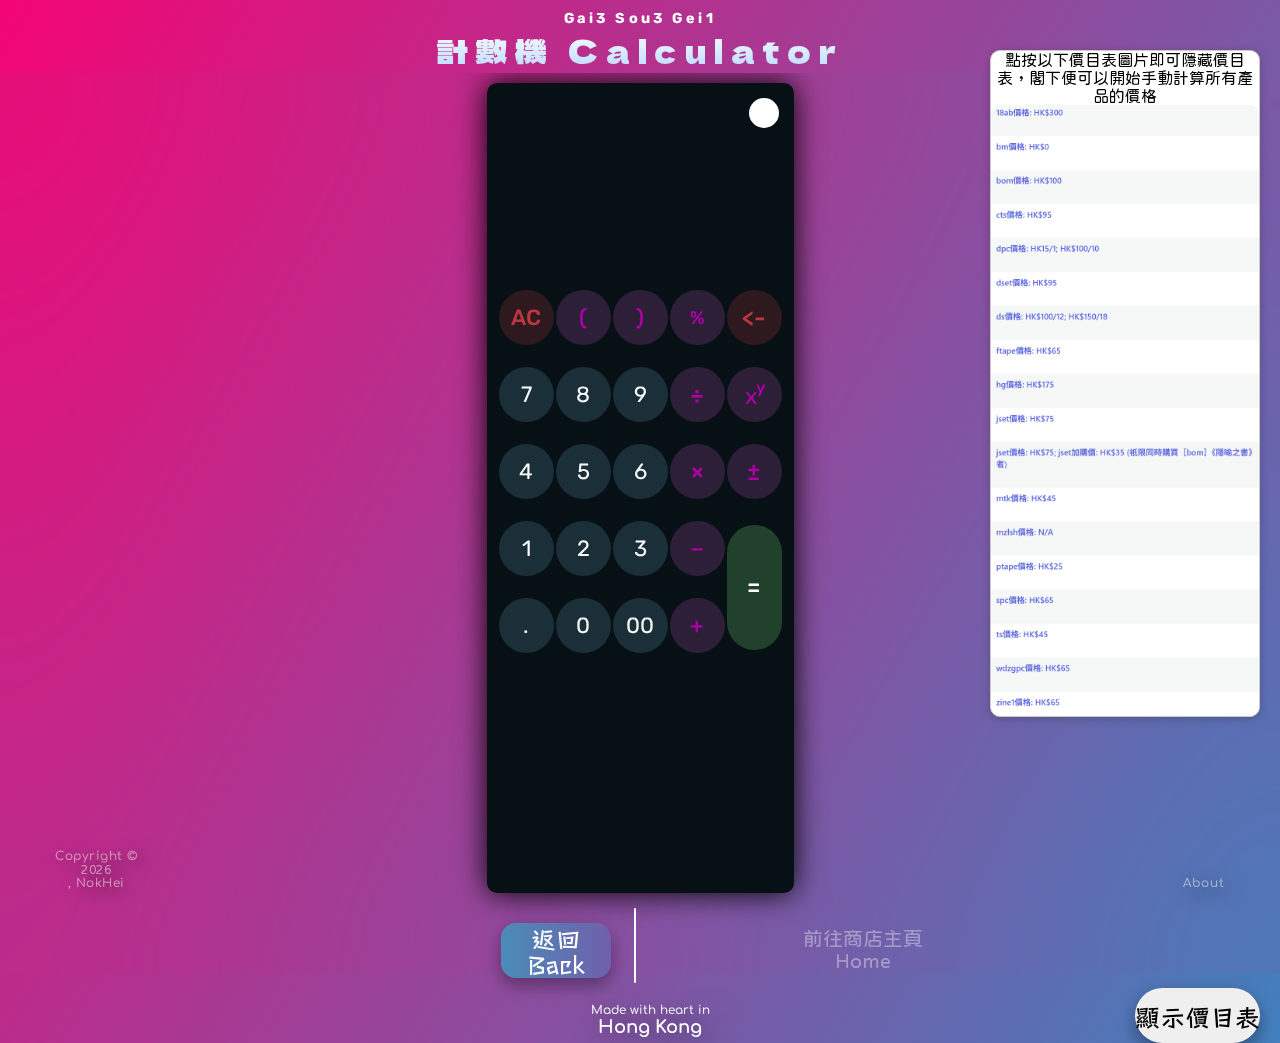
<file: index.html>
<!DOCTYPE html>
<html lang="en">
<head>
    <meta charset="UTF-8">
    <meta http-equiv="X-UA-Compatible" content="IE=edge">
    <meta name="viewport" content="width=device-width, initial-scale=1.0">
    <link rel="stylesheet" href="style.css">
    <link href='//netdna.bootstrapcdn.com/font-awesome/4.6.3/css/font-awesome.min.css' rel='stylesheet' type='text/css'/>
    <link rel="icon" type="image/x-icon" class="site-favicon" href="assets/calicon.svg" />
    <title>Calculator</title>
</head>
<body oncontextmenu="return false;">
    <h5> Gai3 Sou3 Gei1 </h5>
    <h1> 計數機 Calculator </h1>
    <div class="bg"></div>
    <div class="container">
        <div class="calculator dark">
            <div class="theme-toggler active">
                <i class="sun"></i>
            </div>
            <div class="display-screen">
                <div id="display"></div>
            </div>
            <div class="buttons">
                <table>
                    <tr>
                        <td><button class="btn-operator" id="clear">AC</button></td>
                        <td><button class="btn-operator" id="(">(</button></td>
                        <td><button class="btn-operator" id=")">)</button></td>
                        <td><button class="btn-operator" id="%">%</button></td>
                        <td><button class="btn-operator" id="backspace"><-</button></td>
                    </tr>
                    <tr>
                        <td><button class="btn-number" id="7">7</button></td>
                        <td><button class="btn-number" id="8">8</button></td>
                        <td><button class="btn-number" id="9">9</button></td>
                        <td><button class="btn-operator" id="/">&divide;</button></td>
                        <td><button class="btn-operator" id="^">
                            <span class="base">x</span>
                            <span class="exponent">y</span>
                        </button></td>
                    </tr>
                    <tr>
                        <td><button class="btn-number" id="4">4</button></td>
                        <td><button class="btn-number" id="5">5</button></td>
                        <td><button class="btn-number" id="6">6</button></td>
                        <td><button class="btn-operator" id="*">&times;</button></td>
                        <td><button class="btn-operator" id="plmn">&plusmn;</button></td>
                    </tr>
                    <tr>
                        <td><button class="btn-number" id="1">1</button></td>
                        <td><button class="btn-number" id="2">2</button></td>
                        <td><button class="btn-number" id="3">3</button></td>
                        <td><button class="btn-operator" id="-">&minus;</button></td>
                        <td rowspan="2"><button class="btn-equal" id="equal">=</button></td>
                    </tr>
                    <tr>
                        <td><button class="btn-number" id=".">.</button></td>
                        <td><button class="btn-number" id="0">0</button></td>
                        <td><button class="btn-number" id="00">00</button></td>
                        <td><button class="btn-operator" id="+">+</button></td>
                    </tr>
                </table>
            </div>
        </div>
    </div>
        <div class="price-list" id="priceList" onclick="hidePriceList()">
            <p>點按以下價目表圖片即可隱藏價目表，閣下便可以開始手動計算所有產品的價格</p>
            <img src="assets/price-list.png" alt="Price List">
    </div>

    <div class="button-container">
        <button class="back-button btn btn-danger" onclick="goBack()">
            <i class="bi bi-arrow-left"></i>返回<br>Back
        </button>
        <div class="vertical-line"></div>
        <button class="shop-button btn btn-danger" onclick="goShop()">
            <p>前往商店主頁<br>Home</p>
        </button>
        <button class="toggle-button btn btn-info" onclick="showPriceList()">
            顯示價目表
        </button>
    </div>

    <script src="script/app.js"></script>
    <script src="script/additional_buttons.js"></script>
    <script src="https://cdn.jsdelivr.net/npm/bootstrap-icons@1.5.0/font/bootstrap-icons.css"></script>

    <!-- FOOTER SECTION -->
    <footer>
        <div class="disclaimer">
            <a href="./LICENSE" target="_blank">
                Copyright &copy; <p><script>document.write( new Date().getFullYear() );</script></p>, NokHei
            </a>
        </div>
        <div class="wrapper">
            Made with heart in <a href="https://g.co/kgs/DgY6BYK" target="_blank"> <h2>Hong Kong</h2></a>
        </div>
        <div class="about-wrap">
            <div class="about">About</div>
            <div class="card">
                <div class="dev-head">
                    <h2>Developer</h2>
                    <i class="octicon" aria-hidden="true">&#xe800;</i>
                    <div class="version-info">
                        <span class="title">Version</span>
                        <span class="version">1.0.0</span>
                    </div>
                </div>
                <div class="line-1"></div>
                <div class="line-2"></div>
                <div class="dev-info">
                    <div class="avatar-wrap">
                        <a href="https://github.com/NokHei" target="_blank">
                            <img src="assets/nok6hei1.png" alt="profile" class="avatar">
                        </a>
                        <div class="line-3"></div>
                    </div>
                    <div class="names">
                        <span class="fullname">Forked by: <h3>NokHei</h3></span>
                        <span class="username">nokhei</span>
                    </div>
                    <div class="dev-info">
                        <div class="avatar-wrap">
                            <a href="https://github.com/rudreshmodi" target="_blank">
                                <img src="assets/avatar.png" alt="profile" class="avatar">
                            </a>
                            <div class="line-4"></div>
                        </div>
                        <div class="names">
                            <span class="fullname">Forked from: <h3>Rudresh Modi</h3></span>
                            <span class="username">rudreshmodi</span>
                        </div>
                    </div>
                </div>
            </div>
        </div>
    </footer>
</body>
</html>
</file>
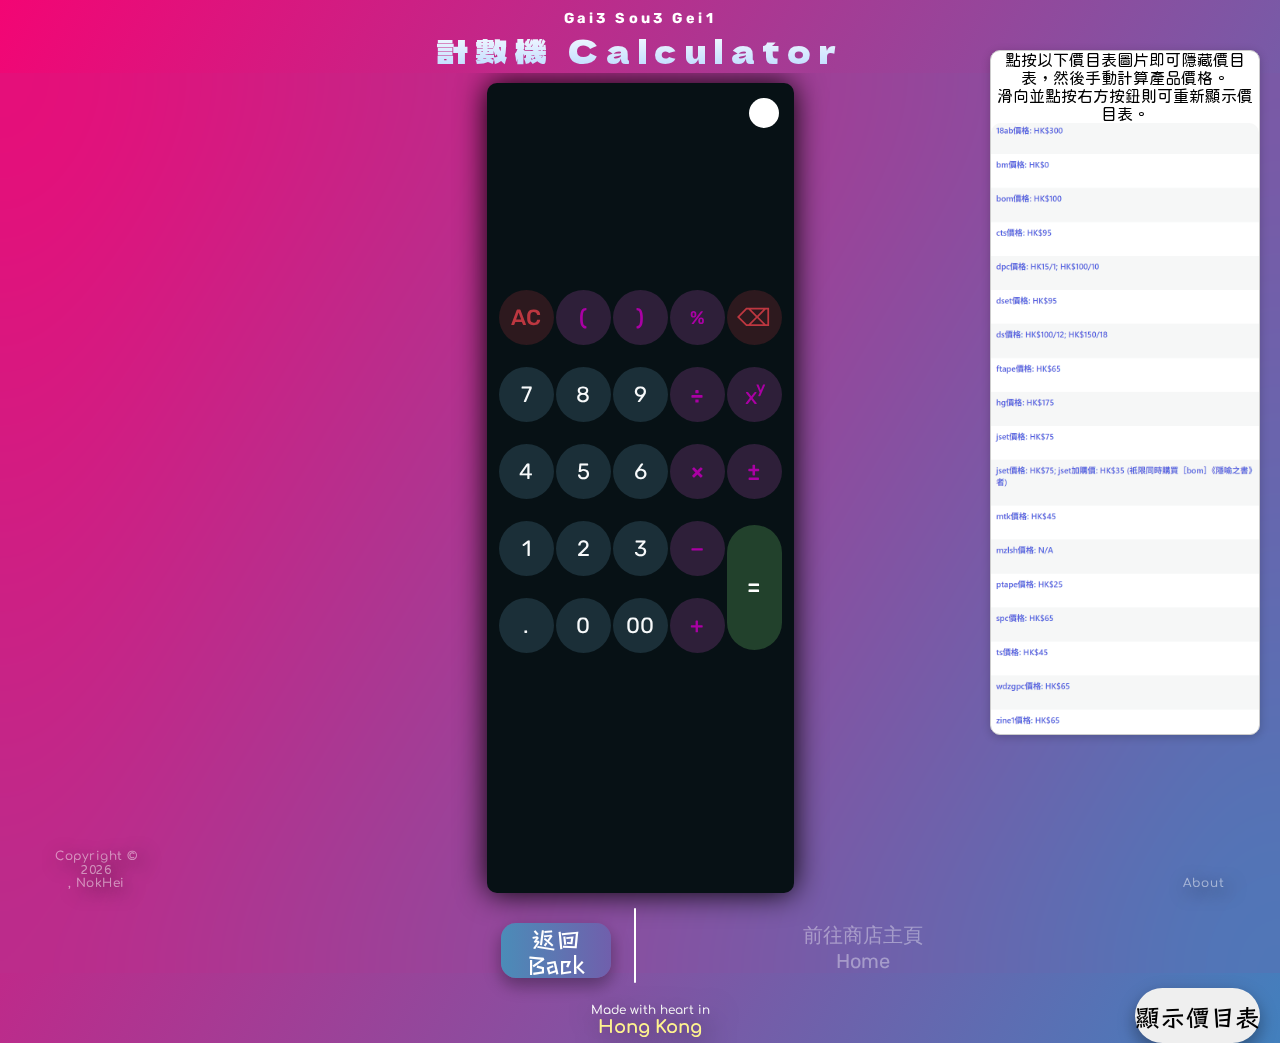
<file: caldp/index.html>
<!DOCTYPE html>
<html lang="en">
<head>
    <meta charset="UTF-8">
    <meta http-equiv="X-UA-Compatible" content="IE=edge">
    <meta name="viewport" content="width=device-width, initial-scale=1.0">
    <link rel="stylesheet" href="style.css">
    <link href='//netdna.bootstrapcdn.com/font-awesome/4.6.3/css/font-awesome.min.css' rel='stylesheet' type='text/css'/>
    <link rel="icon" type="image/x-icon" class="site-favicon" href="assets/calicon.svg" />
    <title>Calculator</title>
</head>
<body oncontextmenu="return false;">
    <h5> Gai3 Sou3 Gei1 </h5>
    <h1> 計數機 Calculator </h1>
    <div class="bg"></div>
    <div class="container">
        <div class="calculator dark">
            <div class="theme-toggler active">
                <i class="sun"></i>
            </div>
            <div class="display-screen">
                <div id="display"></div>
            </div>
            <div class="buttons">
                <table>
                    <tr>
                        <td><button class="btn-operator" id="clear">AC</button></td>
                        <td><button class="btn-operator" id="(">(</button></td>
                        <td><button class="btn-operator" id=")">)</button></td>
                        <td><button class="btn-operator" id="%">%</button></td>
                        <td><button class="btn-operator" id="backspace">⌫</button></td>
                    </tr>
                    <tr>
                        <td><button class="btn-number" id="7">7</button></td>
                        <td><button class="btn-number" id="8">8</button></td>
                        <td><button class="btn-number" id="9">9</button></td>
                        <td><button class="btn-operator" id="/">&divide;</button></td>
                        <td><button class="btn-operator" id="^">
                            <span class="base">x</span>
                            <span class="exponent">y</span>
                        </button></td>
                    </tr>
                    <tr>
                        <td><button class="btn-number" id="4">4</button></td>
                        <td><button class="btn-number" id="5">5</button></td>
                        <td><button class="btn-number" id="6">6</button></td>
                        <td><button class="btn-operator" id="*">&times;</button></td>
                        <td><button class="btn-operator" id="plmn">&plusmn;</button></td>
                    </tr>
                    <tr>
                        <td><button class="btn-number" id="1">1</button></td>
                        <td><button class="btn-number" id="2">2</button></td>
                        <td><button class="btn-number" id="3">3</button></td>
                        <td><button class="btn-operator" id="-">&minus;</button></td>
                        <td rowspan="2"><button class="btn-equal" id="equal">=</button></td>
                    </tr>
                    <tr>
                        <td><button class="btn-number" id=".">.</button></td>
                        <td><button class="btn-number" id="0">0</button></td>
                        <td><button class="btn-number" id="00">00</button></td>
                        <td><button class="btn-operator" id="+">+</button></td>
                    </tr>
                </table>
            </div>
        </div>
    </div>
        <div class="price-list" id="priceList" onclick="hidePriceList()">
            <p>點按以下價目表圖片即可隱藏價目表，然後手動計算產品價格。</p>
            <p>滑向並點按右方按鈕則可重新顯示價目表。</p>
            <img src="assets/price-list.png" alt="Price List">
    </div>

    <div class="button-container">
        <button class="back-button btn btn-danger" onclick="goBack()">
            <i class="bi bi-arrow-left"></i>返回<br>Back
        </button>
        <div class="vertical-line"></div>
        <button class="shop-button btn btn-danger" onclick="goShop()">
            前往商店主頁<br>Home
        </button>
        <button class="toggle-button btn btn-info" onclick="showPriceList()">
            顯示價目表
        </button>
    </div>

    <script src="script/app.js"></script>
    <script src="script/additional_buttons.js"></script>
    <script src="https://cdn.jsdelivr.net/npm/bootstrap-icons@1.5.0/font/bootstrap-icons.css"></script>

    <!-- FOOTER SECTION -->
    <footer>
        <div class="disclaimer">
            <a href="./LICENSE.txt" target="_blank">
                Copyright &copy; <p><script>document.write( new Date().getFullYear() );</script></p>, NokHei
            </a>
        </div>
        <div class="wrapper">
            Made with heart in <a href="https://g.co/kgs/DgY6BYK" target="_blank"> <h2 style="color:#fff48e;">Hong Kong</h2></a>
        </div>
        <div class="about-wrap">
            <div class="about">About</div>
            <div class="card">
                <div class="dev-head">
                    <h2>Developer</h2>
                    <i class="octicon" aria-hidden="true">&#xe800;</i>
                    <div class="version-info">
                        <span class="title">Version</span>
                        <span class="version">1.0.1</span>
                    </div>
                </div>
                <div class="line-1"></div>
                <div class="line-2"></div>
                <div class="dev-info">
                    <div class="avatar-wrap">
                        <a href="https://github.com/NokHei" target="_blank">
                            <img src="assets/nok6hei1.png" alt="profile" class="avatar">
                        </a>
                        <div class="line-3"></div>
                    </div>
                    <div class="names">
                        <span class="fullname">Forked & customised by: <h3> <a href="https://github.com/NokHei">NokHei</a> </h3></span>
                        <span class="username">@nokhei</span>
                    </div>

                    <div class="dev-info">
                        <div class="avatar-wrap">
                            <a href="https://github.com/rudreshmodi" target="_blank">
                                <img src="assets/avatar.png" alt="profile" class="avatar">
                            </a>
                            <div class="line-4"></div>
                        </div>
                        <div class="names">
                            <span class="fullname">Forked from: <h3> <a href="https://github.com/rudreshmodi">Rudresh Modi</a> </h3></span>
                            <span class="username">@rudreshmodi</span>
                        </div>

                    <div id="learn-more-wrap">
                    <div class="learn-more">
                      <span class="circle" aria-hidden="true">
                        <span class="icon arrow"></span>
                      </span>
                      <a href="https://github.com/nokhei/nokhei.github.io/tree/main/caldp" target="_blank" class="button-text">Learn More</a>
                    </div>
                    </div>
                </div>
            </div>
        </div>
    </footer>
</body>
</html>
</file>
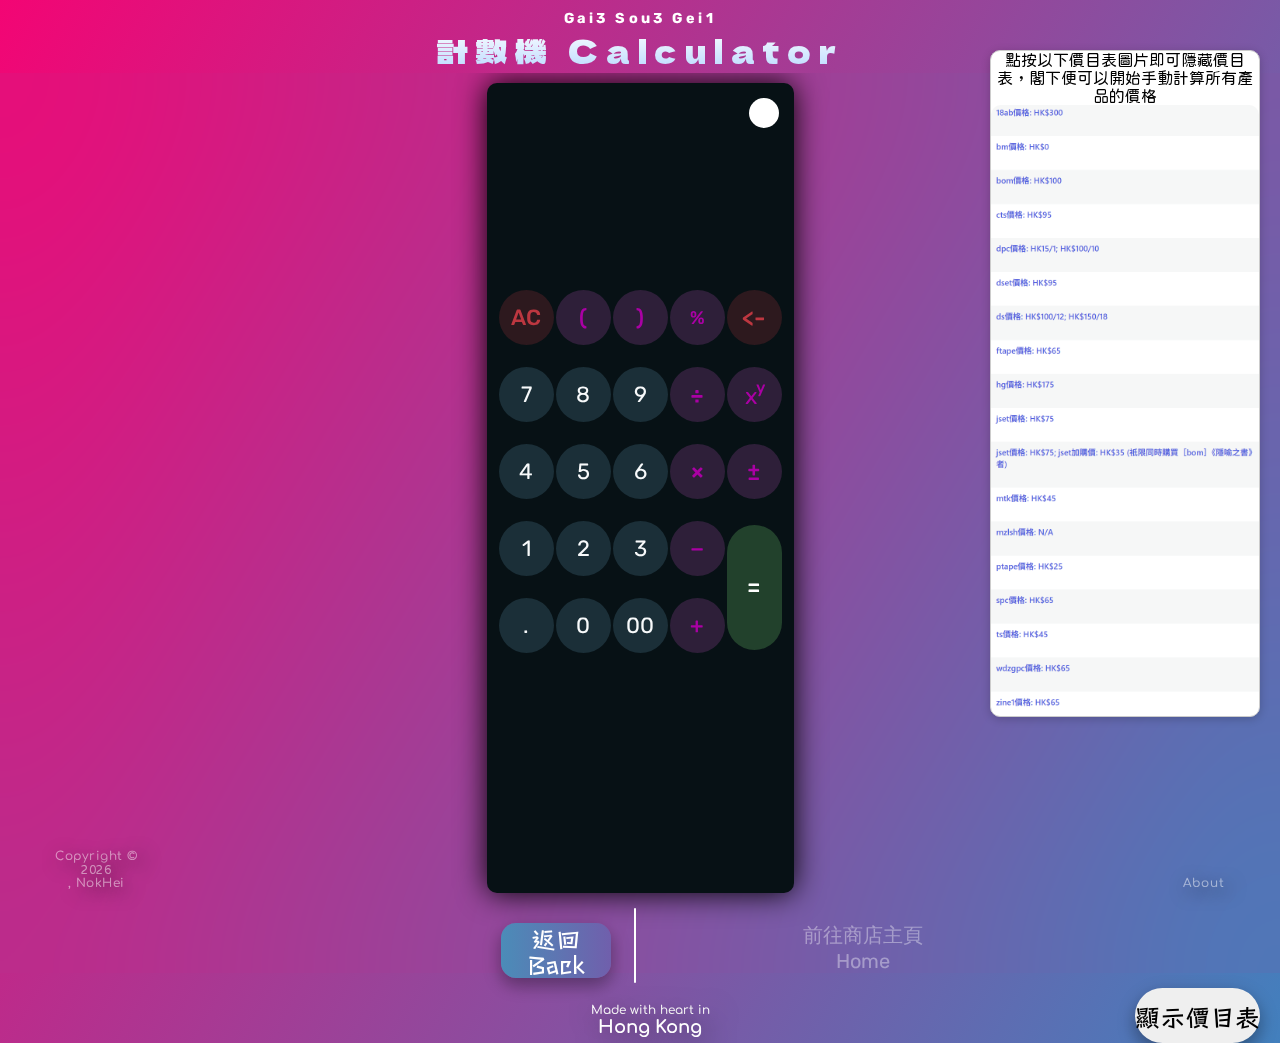
<file: caldp.html>
<!DOCTYPE html>
<html lang="en">
<head>
    <meta charset="UTF-8">
    <meta http-equiv="X-UA-Compatible" content="IE=edge">
    <meta name="viewport" content="width=device-width, initial-scale=1.0">
    <link rel="stylesheet" href="style.css">
    <link href='//netdna.bootstrapcdn.com/font-awesome/4.6.3/css/font-awesome.min.css' rel='stylesheet' type='text/css'/>
    <link rel="icon" type="image/x-icon" class="site-favicon" href="assets/calicon.svg" />
    <title>Calculator</title>
</head>
<body oncontextmenu="return false;">
    <h5> Gai3 Sou3 Gei1 </h5>
    <h1> 計數機 Calculator </h1>
    <div class="bg"></div>
    <div class="container">
        <div class="calculator dark">
            <div class="theme-toggler active">
                <i class="sun"></i>
            </div>
            <div class="display-screen">
                <div id="display"></div>
            </div>
            <div class="buttons">
                <table>
                    <tr>
                        <td><button class="btn-operator" id="clear">AC</button></td>
                        <td><button class="btn-operator" id="(">(</button></td>
                        <td><button class="btn-operator" id=")">)</button></td>
                        <td><button class="btn-operator" id="%">%</button></td>
                        <td><button class="btn-operator" id="backspace"><-</button></td>
                    </tr>
                    <tr>
                        <td><button class="btn-number" id="7">7</button></td>
                        <td><button class="btn-number" id="8">8</button></td>
                        <td><button class="btn-number" id="9">9</button></td>
                        <td><button class="btn-operator" id="/">&divide;</button></td>
                        <td><button class="btn-operator" id="^">
                            <span class="base">x</span>
                            <span class="exponent">y</span>
                        </button></td>
                    </tr>
                    <tr>
                        <td><button class="btn-number" id="4">4</button></td>
                        <td><button class="btn-number" id="5">5</button></td>
                        <td><button class="btn-number" id="6">6</button></td>
                        <td><button class="btn-operator" id="*">&times;</button></td>
                        <td><button class="btn-operator" id="plmn">&plusmn;</button></td>
                    </tr>
                    <tr>
                        <td><button class="btn-number" id="1">1</button></td>
                        <td><button class="btn-number" id="2">2</button></td>
                        <td><button class="btn-number" id="3">3</button></td>
                        <td><button class="btn-operator" id="-">&minus;</button></td>
                        <td rowspan="2"><button class="btn-equal" id="equal">=</button></td>
                    </tr>
                    <tr>
                        <td><button class="btn-number" id=".">.</button></td>
                        <td><button class="btn-number" id="0">0</button></td>
                        <td><button class="btn-number" id="00">00</button></td>
                        <td><button class="btn-operator" id="+">+</button></td>
                    </tr>
                </table>
            </div>
        </div>
    </div>
        <div class="price-list" id="priceList" onclick="hidePriceList()">
            <p>點按以下價目表圖片即可隱藏價目表，閣下便可以開始手動計算所有產品的價格</p>
            <img src="assets/price-list.png" alt="Price List">
    </div>

    <div class="button-container">
        <button class="back-button btn btn-danger" onclick="goBack()">
            <i class="bi bi-arrow-left"></i>返回<br>Back
        </button>
        <div class="vertical-line"></div>
        <button class="shop-button btn btn-danger" onclick="goShop()">
            前往商店主頁<br>Home
        </button>
        <button class="toggle-button btn btn-info" onclick="showPriceList()">
            顯示價目表
        </button>
    </div>

    <script src="script/app.js"></script>
    <script src="script/additional_buttons.js"></script>
    <script src="https://cdn.jsdelivr.net/npm/bootstrap-icons@1.5.0/font/bootstrap-icons.css"></script>

    <!-- FOOTER SECTION -->
    <footer>
        <div class="disclaimer">
            <a href="./LICENSE" target="_blank">
                Copyright &copy; <p><script>document.write( new Date().getFullYear() );</script></p>, NokHei
            </a>
        </div>
        <div class="wrapper">
            Made with heart in <a href="https://g.co/kgs/DgY6BYK" target="_blank"> <h2>Hong Kong</h2></a>
        </div>
        <div class="about-wrap">
            <div class="about">About</div>
            <div class="card">
                <div class="dev-head">
                    <h2>Developer</h2>
                    <i class="octicon" aria-hidden="true">&#xe800;</i>
                    <div class="version-info">
                        <span class="title">Version</span>
                        <span class="version">1.0.0</span>
                    </div>
                </div>
                <div class="line-1"></div>
                <div class="line-2"></div>
                <div class="dev-info">
                    <div class="avatar-wrap">
                        <a href="https://github.com/NokHei" target="_blank">
                            <img src="assets/nok6hei1.png" alt="profile" class="avatar">
                        </a>
                        <div class="line-3"></div>
                    </div>
                    <div class="names">
                        <span class="fullname">Forked by: <h3>NokHei</h3></span>
                        <span class="username">nokhei</span>
                    </div>
                    <div class="dev-info">
                        <div class="avatar-wrap">
                            <a href="https://github.com/rudreshmodi" target="_blank">
                                <img src="assets/avatar.png" alt="profile" class="avatar">
                            </a>
                            <div class="line-4"></div>
                        </div>
                        <div class="names">
                            <span class="fullname">Forked from: <h3>Rudresh Modi</h3></span>
                            <span class="username">rudreshmodi</span>
                        </div>
                    </div>
                </div>
            </div>
        </div>
    </footer>
</body>
</html>
</file>
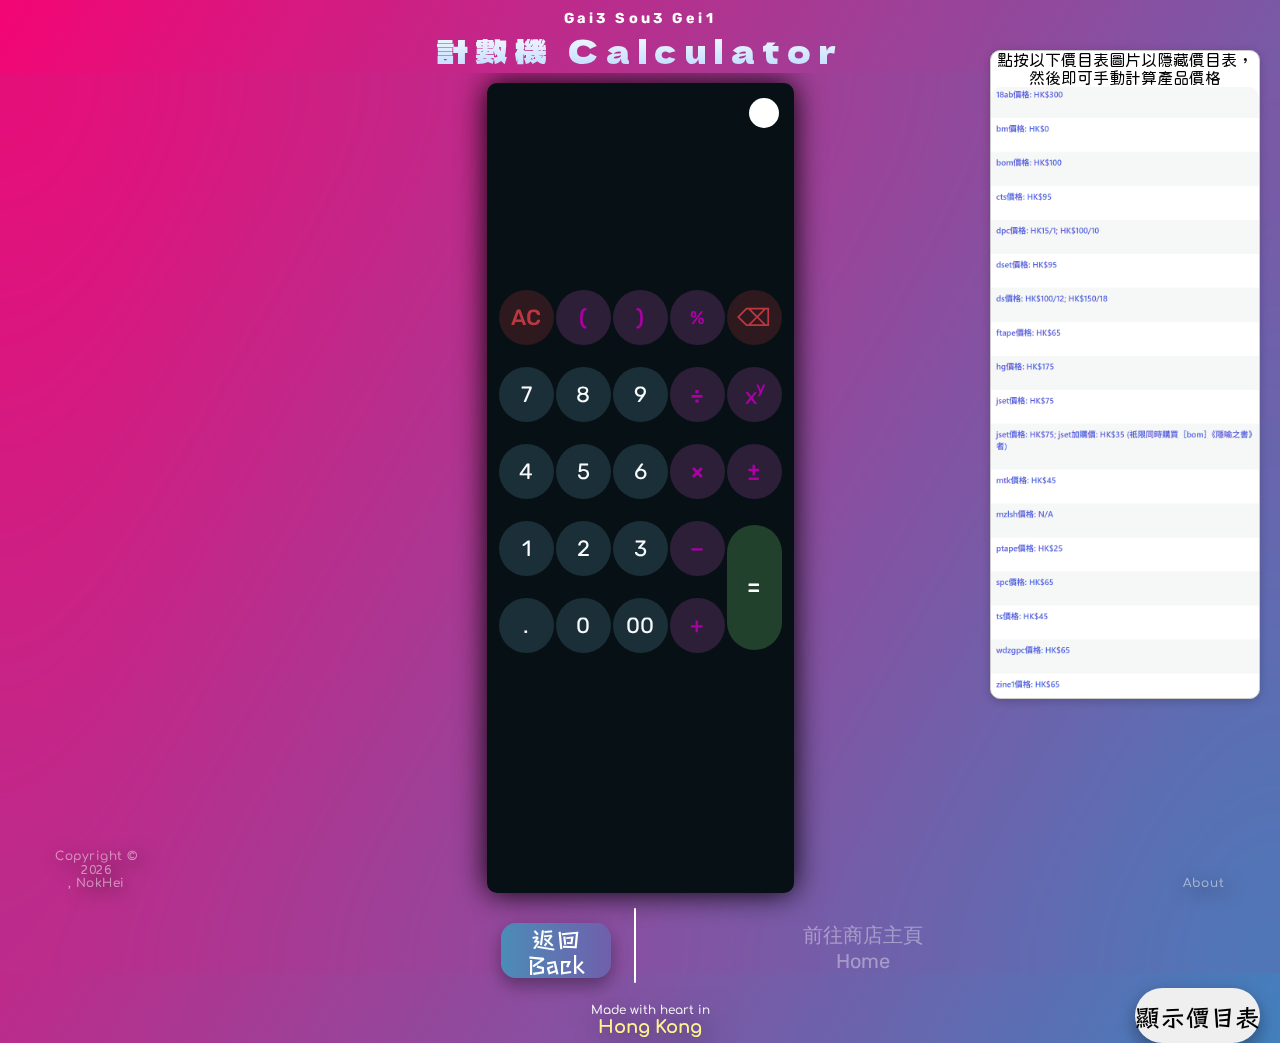
<file: caldp/index .html>
<!DOCTYPE html>
<html lang="en">
<head>
    <meta charset="UTF-8">
    <meta http-equiv="X-UA-Compatible" content="IE=edge">
    <meta name="viewport" content="width=device-width, initial-scale=1.0">
    <link rel="stylesheet" href="style.css">
    <link href='//netdna.bootstrapcdn.com/font-awesome/4.6.3/css/font-awesome.min.css' rel='stylesheet' type='text/css'/>
    <link rel="icon" type="image/x-icon" class="site-favicon" href="assets/calicon.svg" />
    <title>Calculator</title>
</head>
<body oncontextmenu="return false;">
    <h5> Gai3 Sou3 Gei1 </h5>
    <h1> 計數機 Calculator </h1>
    <div class="bg"></div>
    <div class="container">
        <div class="calculator dark">
            <div class="theme-toggler active">
                <i class="sun"></i>
            </div>
            <div class="display-screen">
                <div id="display"></div>
            </div>
            <div class="buttons">
                <table>
                    <tr>
                        <td><button class="btn-operator" id="clear">AC</button></td>
                        <td><button class="btn-operator" id="(">(</button></td>
                        <td><button class="btn-operator" id=")">)</button></td>
                        <td><button class="btn-operator" id="%">%</button></td>
                        <td><button class="btn-operator" id="backspace">⌫</button></td>
                    </tr>
                    <tr>
                        <td><button class="btn-number" id="7">7</button></td>
                        <td><button class="btn-number" id="8">8</button></td>
                        <td><button class="btn-number" id="9">9</button></td>
                        <td><button class="btn-operator" id="/">&divide;</button></td>
                        <td><button class="btn-operator" id="^">
                            <span class="base">x</span>
                            <span class="exponent">y</span>
                        </button></td>
                    </tr>
                    <tr>
                        <td><button class="btn-number" id="4">4</button></td>
                        <td><button class="btn-number" id="5">5</button></td>
                        <td><button class="btn-number" id="6">6</button></td>
                        <td><button class="btn-operator" id="*">&times;</button></td>
                        <td><button class="btn-operator" id="plmn">&plusmn;</button></td>
                    </tr>
                    <tr>
                        <td><button class="btn-number" id="1">1</button></td>
                        <td><button class="btn-number" id="2">2</button></td>
                        <td><button class="btn-number" id="3">3</button></td>
                        <td><button class="btn-operator" id="-">&minus;</button></td>
                        <td rowspan="2"><button class="btn-equal" id="equal">=</button></td>
                    </tr>
                    <tr>
                        <td><button class="btn-number" id=".">.</button></td>
                        <td><button class="btn-number" id="0">0</button></td>
                        <td><button class="btn-number" id="00">00</button></td>
                        <td><button class="btn-operator" id="+">+</button></td>
                    </tr>
                </table>
            </div>
        </div>
    </div>
        <div class="price-list" id="priceList" onclick="hidePriceList()">
            <p>點按以下價目表圖片以隱藏價目表，然後即可手動計算產品價格</p>
            <img src="assets/price-list.png" alt="Price List">
    </div>

    <div class="button-container">
        <button class="back-button btn btn-danger" onclick="goBack()">
            <i class="bi bi-arrow-left"></i>返回<br>Back
        </button>
        <div class="vertical-line"></div>
        <button class="shop-button btn btn-danger" onclick="goShop()">
            前往商店主頁<br>Home
        </button>
        <button class="toggle-button btn btn-info" onclick="showPriceList()">
            顯示價目表
        </button>
    </div>

    <script src="script/app.js"></script>
    <script src="script/additional_buttons.js"></script>
    <script src="https://cdn.jsdelivr.net/npm/bootstrap-icons@1.5.0/font/bootstrap-icons.css"></script>

    <!-- FOOTER SECTION -->
    <footer>
        <div class="disclaimer">
            <a href="./LICENSE.txt" target="_blank">
                Copyright &copy; <p><script>document.write( new Date().getFullYear() );</script></p>, NokHei
            </a>
        </div>
        <div class="wrapper">
            Made with heart in <a href="https://g.co/kgs/DgY6BYK" target="_blank"> <h2 style="color:#fff48e;">Hong Kong</h2></a>
        </div>
        <div class="about-wrap">
            <div class="about">About</div>
            <div class="card">
                <div class="dev-head">
                    <h2>Developer</h2>
                    <i class="octicon" aria-hidden="true">&#xe800;</i>
                    <div class="version-info">
                        <span class="title">Version</span>
                        <span class="version">1.0.1</span>
                    </div>
                </div>
                <div class="line-1"></div>
                <div class="line-2"></div>
                <div class="dev-info">
                    <div class="avatar-wrap">
                        <a href="https://github.com/NokHei" target="_blank">
                            <img src="assets/nok6hei1.png" alt="profile" class="avatar">
                        </a>
                        <div class="line-3"></div>
                    </div>
                    <div class="names">
                        <span class="fullname">Forked & customised by: <h3> <a href="https://github.com/NokHei">NokHei</a> </h3></span>
                        <span class="username">@nokhei</span>
                    </div>

                    <div class="dev-info">
                        <div class="avatar-wrap">
                            <a href="https://github.com/rudreshmodi" target="_blank">
                                <img src="assets/avatar.png" alt="profile" class="avatar">
                            </a>
                            <div class="line-4"></div>
                        </div>
                        <div class="names">
                            <span class="fullname">Forked from: <h3> <a href="https://github.com/rudreshmodi">Rudresh Modi</a> </h3></span>
                            <span class="username">@rudreshmodi</span>
                        </div>

                    <div id="learn-more-wrap">
                    <div class="learn-more">
                      <span class="circle" aria-hidden="true">
                        <span class="icon arrow"></span>
                      </span>
                      <a href="https://github.com/nokhei/nokhei.github.io/tree/main/caldp" target="_blank" class="button-text">Learn More</a>
                    </div>
                    </div>
                </div>
            </div>
        </div>
    </footer>
</body>
</html>
</file>
<file: style.css>
@import url("https://fonts.googleapis.com/css2?family=Comfortaa:wght@600&family=Huninn&family=M+PLUS+1p:wght@400;800&family=Dela+Gothic+One&family=Stick&family=Koulen&family=Rubik:wght@300;400;500;700&family=Urbanist:wght@100;200;300;400;500;600&family=Outfit:wght@100;200;300;400;500;600;700;800;900&family=Quicksand:wght@300;400;500;600;700&family=Viga&display=swap");

/* Available Fonts >>>>>>>>>>>>>>>>>>>>>>>>>>>>>>>
  font-family: "Comfortaa", cursive;
  font-family: "Koulen", cursive;
  font-family: "Outfit", sans-serif;
  font-family: "Quicksand", sans-serif;
  font-family: "Rubik", sans-serif;
  font-family: "Urbanist", sans-serif;
  font-family: "Viga", sans-serif;
*/


* {
  
  padding: 0;
  margin: 0;
  box-sizing: border-box;
  outline: 0;
  transition: all 0.5s ease;
  -moz-user-select: none;
  -webkit-user-select: none;
  -ms-user-select: none;
  user-select: none;
  -webkit-tap-highlight-color: transparent;
}

body {
  font-family: "Viga", sans-serif;
  font-weight: 500;
  overflow-y: auto;
}
h1{
  font-family: "Dela Gothic One", cursive;
  font-weight: 400;
  font-size: 2em;
  width: auto;
  text-align: center;
  letter-spacing: 0.24em;
  margin: 0;
  animation:heart 3s infinite alternate; 
  -webkit-animation:heart 4s infinite; 
   background-image: linear-gradient(#ffffff, #b8d8ff);
   background-clip: text;
   color: transparent;
}
h5{
  font-family: "Rubik", sans-serif;
  font-weight: 700;
  font-size: 0.9em;
  width: auto;
  text-align: center;
  letter-spacing: 0.24em;
  margin: 0;
  animation:heart 3s infinite alternate; 
  -webkit-animation:heart 4s infinite; 
   color:#ffffff; 
}
p{
  font-family: 'Huninn', sans-serif;
  width: auto;
  text-align: center;
}
a {
  text-decoration: none;
  color: #fff;
}

body {
  background-image: none;
  background-color: #333;
  background: linear-gradient(300deg, #28d36f, #b70cdd, #0ba6d4, #f30574);
  background-size: 400% 400%;
  -webkit-animation: canvas 30s ease infinite;
  animation: canvas 30s ease infinite;
padding-top:10px ;
}

@-webkit-keyframes canvas {
  0% {
    background-position: 0% 50%; 
  }
  50% {
    background-position: 100% 50%;
  }
  100% {
    background-position: 0% 50%;
  }
}

@keyframes canvas {
  0% {
    background-position: 0% 50%;
  }
  50% {
    background-position: 100% 50%;
  }
  100% {
    background-position: 0% 50%;
  }
}

.bg {
  background-color: transparent;
  position: absolute;
  height: 100vh;
  width: 100vw;
  backdrop-filter: blur(90px);
  z-index: -1;
}

.container {
  top: 20;
  height: auto;
  padding: 10px;
  min-height: 100vh;
  flex-direction: column;
  overflow-y: auto;
  padding-bottom: 80px;
  width: auto;
  display: flex;
  place-items: center;
}

.calculator {
  position: relative;
  height: auto;
  width: auto;
  padding: 10px;
  border-radius: 10px;
  box-shadow: 0 0 30px #000;
  z-index: 90;
  flex: 1;
}

.button-container {
    position: relative;
    bottom: 10;
    padding: 10px;
    display: flex;
    justify-content: space-around;
    z-index: 100;
    margin-top: auto;
}

.theme-toggler {
  position: absolute;
  top: 30px;
  right: 30px;
  color: #fff;
  cursor: pointer;
  z-index: 52;
}

.theme-toggler.active {
  color: #333;
}

.theme-toggler.active::before {
  background-color: #fff;
}

.theme-toggler::before {
  content:"";
  height: 30px;
  width: 30px;
  position: absolute;
  top: 50%;
  transform: translate(-50%, -50%);
  border-radius: 50%;
  background-color: #333;
  z-index: -51;
}

#display{
  margin: 20px 0px ;
  height: 145px;
  width: auto;
  max-width: 306px;
  display: flex;
  font-size: 36px;
  line-height: 63px;
  margin-bottom: 20px;
  overflow-x: scroll;
  overflow-wrap:normal;
  align-items: flex-end;
  flex-direction:column;
  justify-content: flex-end;
}

#display::-webkit-scrollbar {
  display: block;
  height: 3px;
  scroll-behavior: initial;
}

button {
  height: 55px;
  width: 55px;
  border: 0;
  border-radius: 30px;
  margin: 10px 0;
  font-size: 22px;
  font-family: "Rubik", sans-serif;
  cursor: pointer;
  transition: all 200ms ease;
  z-index: 51;
}

button:hover {
  transform: scale(1.1);
}

button.btn-operator {
  font-weight: 500;
}

button#backspace {
  font-size: 1.5em;
}

button#\/ {
  font-size: 1.6em;
}

button#\% {
  font-weight: 600;
  font-size: 1.15em;
}

button#plmn {
  font-size: 1.5em;
}

button#equal {
  font-size: 1.5em;
  font-weight: 500;
  height: 125px;
} 

.base {
  position: relative;
  top: 0.05em;
  left: 4px;
  font-weight: 400;
  font-size: 1.05em;
}

.exponent {
  position: relative;
  bottom: 0.6em;
  right: 0.1em;
  font-size: 0.75em;
}

/* Back Button & Shop(Home) Button (Centre) >>>>>>>>>>>>>>>>>>>>>>>>>>>>>>> */

.back-button {
    position: absolute;
    margin: 5px;
    width: 110px;
    min-height: 8%;
    bottom: 10px;
    right: 51%;
    transform: translateX(-10%);
    z-index: 50;
    border-radius: 15px;
    color: white;
    background: linear-gradient(to right, #4b8cb8 0%, #705fac 100%);
    font-family: "Stick";
    font-size: 25px;
    line-height: 100%;
    box-shadow: 0 8px 16px 0 rgba(0, 0, 0, 0.2), 0 6px 20px 0 rgba(0, 0, 0, 0.19);
}

.vertical-line {
  position: absolute;
    width: 2px;
    background-color: #ffffff;
    height: 75px;
    bottom: 10px;
    left: 49.5%;
    display: inline-block;
    z-index: 50;
    border-radius: 100px;
}

.shop-button {
    position: absolute;
    margin: 5px;
    width: 40%;
    max-height: max-content;
    opacity: 55%;
    bottom: 15px;
    left: 51%;
    transform: translateX(-10%);
    z-index: 50;
    border-radius: 100px;
    border-style: dotted;
    font-size: 20px;
    background: none;
    -webkit-text-fill-color: #ffffffb0;
}

/* Price List Button (Right) >>>>>>>>>>>>>>>>>>>>>>>>>>>>>>> */

.price-list {
    display: block;
    position: fixed;
    top: 50px;
    right: 20px;
    width: 270px;
    z-index: 200;
    background: white;
    border: 1px solid #ccc;
    border-radius: 10px;
    box-shadow: 0 2px 10px rgba(0, 0, 0, 0.2);
}
.price-list img {
    width: 100%;
    border-radius: 10px;
    z-index: 200;
}
.toggle-button {
    font-family: "Stick";
    font-size: 25px;
    width: max-content ;
    position: absolute;
    top: 5px;
    right: 20px;
    z-index: 200;
    box-shadow: 0 8px 16px 0 rgba(0,0,0,0.2), 0 6px 20px 0 rgba(0,0,0,0.19);
}

/* Light Theme >>>>>>>>>>>>>>>>>>>>>>>>>>>>>>> */

.calculator {
  background-color: #fff;
}

.calculator #display {
  color: #0a1e23;
}

.calculator button:active {
  outline: #25252590 solid 1px;
}

.calculator button#clear,
.calculator button#backspace {
  background-color: #ffd0d3;
  color: #e1202d;
}

.calculator button.btn-number {
  background-color: #c3eaff;
  color: #000000;
}

.calculator button.btn-operator {
  background-color: rgb(144, 166, 209);
  color: #333;
}
  
.calculator button.btn-equal {
  background-color: #69c175;
  color: #000;
}

/* Dark Theme >>>>>>>>>>>>>>>>>>>>>>>>>>>>>>> */

.calculator.dark {
  background-color: #071115;
}

.calculator.dark #display {
  color: #0a82bd;
}

.calculator.dark button:active {
  outline: #ffffff4b solid 1px;
}

.calculator.dark button#clear,
.calculator.dark button#backspace {
  background-color: #2d191e;
  color: #bd3740;
}

.calculator.dark button.btn-number {
  background-color: #1b2f38;
  color: #f8fafb;
}

.calculator.dark button.btn-operator {
  background-color: #2e1f39;
  color: #aa00a4;
}

.calculator.dark button.btn-equal {
  background-color: #22412c;
  color: #fff;
}

/* Footer Text >>>>>>>>>>>>>>>>>>>>>>>>>>>>>>> */

.wrapper {
  font-family: "Comfortaa", cursive;
  -webkit-font-smoothing: antialiased;
  -moz-osx-font-smoothing: grayscale;
}

.wrapper {
  margin-bottom: 10px;
  color: #fff;
  font-size: 12px;
  display: inline-block;
  top: 20;
  width: 100%;
  margin: 10px;
  position: absolute;
  text-align: center;
  text-shadow: 5px 5px 30px #000;
  z-index: 49;
}

.wrapper a {
  color: #fff;
  font-size: 12px;
  text-decoration: none;
}

.wrapper a:hover {
  color: #ffe600;
  letter-spacing: 1px;
  font-weight: 900;
}

.wrapper .fa {
  color: #E90606;
  margin: 0 2px;
  font-size: 13px;
  animation: heart 0.35s infinite alternate;
  -webkit-animation: heart 0.35s infinite alternate;
}

@-webkit-keyframes heart {
  to {
    transform: scale(1.15);
  }
}

@keyframes heart {
  to {
    transform: scale(1.15);
  }
}

/* Disclaimer >>>>>>>>>>>>>>>>>>>>>>>>>>>>>>> */

.disclaimer {
  margin-top: 100px;
  position: absolute;
  display: inline-block;
  bottom: 0;
  left: 45px;
  margin: 10px;
  text-align: center;
  font-family: "Comfortaa", cursive;
  font-size: 12px;
  letter-spacing: 0.5px;
  text-shadow: 5px 5px 20px #000;
  text-decoration: none;
  cursor: pointer;
  z-index: 50;
}

.disclaimer a {  
color: #ffffff80;
}

.disclaimer:hover {
  text-shadow: 0 0 15px #ff2600b0;
}

.disclaimer::after {
  content: "";
  position: absolute;
  background-color: #ffffff80;
  display: block;
  border-radius: 2px;
  height: 2px;
  top: 16px;
  width: 0%;
  left: 57px;
  transition: all 0.5s ease;
}

.disclaimer:hover::after {
  background-color: #ff260088;
  width: 65%;
  left: 0px;
  box-shadow: 0 0 8px #ff2600;
}

/* About Text >>>>>>>>>>>>>>>>>>>>>>>>>>>>>>> */

.about {
  margin-top: 100px;
  position: absolute;
  display: inline-block;
  color: #ffffff80;
  bottom: 0;
  right: 45px;
  margin: 10px;
  text-align: center;
  font-family: "Comfortaa", cursive;
  font-size: 12px;
  letter-spacing: 1px;
  text-shadow: 5px 5px 20px #000;
  text-decoration: none;
  cursor: pointer;
  z-index: 49;
}

.about:hover {
  text-shadow: 0 0 15px #fbff00b0;
}

.about::after {
  content: "";
  position: absolute;
  background-color: #ffffffbb;
  display: block;
  border-radius: 2px;
  height: 2px;
  width: 0%;
  left: 45%;
  transition: all 0.5s ease;
}

.about:hover::after {
  background-color: #ffe60088;
  width: 60%;
  left: 20%;
  box-shadow: 0 0 8px #fbff00;
}

/* About Card >>>>>>>>>>>>>>>>>>>>>>>>>>>>>>> */

.card {
  background: #fff;
  background-image: url("assets/wave.svg");
  background-size: 95% 100%;
  position: absolute;
  display: flex;
  flex-direction: column;
  justify-content: center;
  font-family: "Urbanist", sans-serif;
  font-size: 85%;
  width: 600px;
  bottom: 60px;
  right: 10px;
  padding: 20px;
  box-sizing: border-box;
  border-radius: 10px;
  box-shadow: 0 0 20px #000000d5;
  text-rendering: optimizeQuality;
  visibility: hidden;
  opacity: 1;
  transform: translateX(0%) translateY(-30px);
  z-index: 200;
}

.card::before {
  content: "";
  position: absolute;
  width: 25px;
  height: 25px;
  border-radius: 3px;
  background: #fff;
  bottom: -11px;
  right: 56px;
  transform: rotate(45deg);
  z-index: -1;
}

.about-wrap:hover .card {
  visibility: visible;
  opacity: 1;
  transform: translateX(0%) translateY(0px);
}

.about-wrap:hover .about::after {  
  background-color: #ffe60088;
  width: 60%;
  left: 20%;
  box-shadow: 0 0 8px #fbff00;
}

.about-wrap:not(:hover) .about::after {
  transition-delay: 0.8s;
}

.about-wrap:not(:hover) .card {
  transition-delay: 0.8s;
	visibility: hidden;
  opacity: 0;
}

/* Card Contents >>>>>>>>>>>>>>>>>>>>>>>>>>>>>>> */

.dev-head {
  display: flex;
  flex-direction: row;
  align-items: center;
}

.dev-head h2 {
  padding-right: 25px;
  margin-top: -10px;
  color: #6e7781;
  font-family: "Outfit", sans-serif;
  font-weight: 600;
}

@font-face {
  font-family: "octicon";
  src: url("assets/font/octicon.eot"),
       url("assets/font/octicon.woff") format("woff"),
       url("assets/font/octicon.ttf") format("truetype");
}

.octicon {
  position: absolute;
  display: inline-block;
  font-family: "octicon";
  font-style: normal;
  font-size: 25px;
  font-variant: normal;
  text-align: center;
  text-transform: none;
  line-height: 25px;
  color: #6e7781;
  left: 123px;
  top: 18px;
  width: 32px;
  height: 32px;
  background-color: #fff;
  padding: 2px;
  border: 2px solid;
  border-color: #185eed #185eed #fff #cacaca;
  border-radius: 50%;
  -webkit-font-smoothing: antialiased;
  -moz-osx-font-smoothing: grayscale;
}

.version-info {
  display: inline-flex;
  margin: 0;
  width: 100%;
  flex-direction: column;
  justify-content: center;
  align-items: flex-end;
  text-align: right;
  text-transform: uppercase;
}

.version-info .title {
  font-family: "Rubik", sans-serif;
  font-size: 8pt;
  font-weight: 600;
  letter-spacing: 1px;
  color: #6e7781;
}

.version-info .version {
  font-family: "Comfortaa", cursive;
  font-size: 12pt;
  font-weight: 600;
  letter-spacing: 1.5px;
  color: #185eed;
  width: 100%;
  /* border-left: 2px solid #cacaca; */
}

.line-1 {
  border-right: 2px solid #cacaca;
  border-bottom: 2px solid #cacaca;
  height: 18px;
  margin: -8px 140px -2px 109px;
  border-end-end-radius: 10px;
}

.line-2 {
  border-left: 2px solid #cacaca;
  border-top: 2px solid #cacaca;
  height: 17px;
  margin: 0px 149px 0 28px;
  border-start-start-radius: 10px;
}

.dev-info {
  display: flex;
  align-items: center;
  margin-bottom: 10px;
  flex-direction: row;
  align-content: center;
  justify-content: center;
}

.avatar-wrap {
  border-radius: 50%;
  width: 55px;
  margin: 0 10px 0 2px;
}

.avatar-wrap .avatar {
  width: 55px;
  border: 1px solid #30363d9d;
  padding: 1px;
  border-radius: 50%;
  vertical-align: middle;
  margin: 0 10px 0 2px;
  transition: none;
}

.avatar-wrap:hover .avatar {
  width: 57px;
  border-radius: 50%;
  border: 2px solid transparent;
  margin: 0 9px 0 1px;
  background:
    linear-gradient(#fff, #fff) padding-box,
    linear-gradient(295deg, #185eed, #b50a7c) border-box;
}

.names {
  display: inline-flex;
  margin: 8px 0;
  width: 100%;
  flex-direction: column;
  justify-content: center;
  align-items: flex-start;
  font-family: "Segoe UI", sans-serif;
  text-align: left;
  font-size: 17px;
  font-weight: 600;
  line-height: 22px;
}

.names .fullname {
  font-family: "Rubik", sans-serif;
  color: #282936;
  font-size: 14pt;
  font-weight: 300;
  text-shadow: 0 0 15px #fff;
}

.line-3 {
  content: "";
  position: absolute;
  top: 105px;
  width: 60px;
  left: 87px;
  height: 3px;
  border-radius: 2px;
  background: linear-gradient(130deg,#185eed,#6b31b1 41.07%,#b50a7c 76.05%);
  pointer-events: none;
}

.avatar-wrap:hover .line-3 {
  width: 130px;
}

.names .username {
  font-size: 14px;
  font-weight: 400;
  color: #8b949e;
}

#learn-more-wrap {  
  display: inline-flex;
}

.learn-more {
  position: relative;
  display: inline-block;
  cursor: pointer;
  outline: none;
  border: 0;
  vertical-align: middle;
  text-decoration: none;
  background: transparent;
  padding: 0;
  font-size: 10pt;
  font-family: inherit;
  letter-spacing: 1px;
}

.learn-more {
  width: 160px;
  height: auto;
}

.learn-more .circle {
  position: relative;
  display: block;
  margin: 0 0 0 13px;
  width: 36px;
  height: 36px;
  background: #282936;
  border-radius: 18px;
  transition: all 0.5s cubic-bezier(0.65, 0, 0.076, 1);
}

.learn-more .circle .icon {
  position: absolute;
  top: 0;
  bottom: 0;
  margin: 16px 0 0 0;
  background: #fff;
  transition: all 0.5s cubic-bezier(0.65, 0, 0.076, 1);
}

.learn-more .circle .arrow {
  left: 5px;
  width: 18px;
  height: 2px;
  background: none;
  transition: all 0.5s cubic-bezier(0.65, 0, 0.076, 1);
}

.learn-more .circle .arrow::before {
  content: "";
  position: absolute;
  top: -4px;
  right: 1px;
  width: 10px;
  height: 10px;
  border-top: 2px solid #fff;
  border-right: 2px solid #fff;
  transform: rotate(45deg);
}

.learn-more .button-text {
  position: absolute;
  top: 0;
  left: 0;
  right: 0;
  bottom: 0;
  padding: 6px 0;
  margin: 0 0 0 67px;
  color: #282936;
  font-weight: 800;
  line-height: 25.6px;
  text-align: center;
  text-transform: uppercase;
  transition: all 0.5s cubic-bezier(0.65, 0, 0.076, 1);
}

.learn-more:hover .circle {  
  margin: 0 0 0 6px;
  width: 100%;
}

.learn-more:hover .circle .arrow {
  background: #fff;
  transform: translate(118px, 0);
}

.learn-more:hover .button-text {
  color: #fff;
  margin: 0 0 0 -15px;
}
</file>
<file: caldp/style.css>
@import url("https://fonts.googleapis.com/css2?family=Comfortaa:wght@600&family=Huninn&family=M+PLUS+1p:wght@400;800&family=Dela+Gothic+One&family=Stick&family=Koulen&family=Rubik:wght@300;400;500;700&family=Urbanist:wght@100;200;300;400;500;600&family=Outfit:wght@100;200;300;400;500;600;700;800;900&family=Quicksand:wght@300;400;500;600;700&family=Viga&display=swap");

/* Available Fonts >>>>>>>>>>>>>>>>>>>>>>>>>>>>>>>
  font-family: "Comfortaa", cursive;
  font-family: "Koulen", cursive;
  font-family: "Outfit", sans-serif;
  font-family: "Quicksand", sans-serif;
  font-family: "Rubik", sans-serif;
  font-family: "Urbanist", sans-serif;
  font-family: "Viga", sans-serif;
*/


* {
  
  padding: 0;
  margin: 0;
  box-sizing: border-box;
  outline: 0;
  transition: all 0.5s ease;
  -moz-user-select: none;
  -webkit-user-select: none;
  -ms-user-select: none;
  user-select: none;
  -webkit-tap-highlight-color: transparent;
}

body {
  font-family: "Viga", sans-serif;
  font-weight: 500;
  overflow-y: auto;
}
h1{
  font-family: "Dela Gothic One", cursive;
  font-weight: 400;
  font-size: 2em;
  width: auto;
  text-align: center;
  letter-spacing: 0.24em;
  margin: 0;
  animation:heart 3s infinite alternate; 
  -webkit-animation:heart 4s infinite; 
   background-image: linear-gradient(#ffffff, #b8d8ff);
   background-clip: text;
   color: transparent;
}
h5{
  font-family: "Rubik", sans-serif;
  font-weight: 700;
  font-size: 0.9em;
  width: auto;
  text-align: center;
  letter-spacing: 0.24em;
  margin: 0;
  animation:heart 3s infinite alternate; 
  -webkit-animation:heart 4s infinite; 
   color:#ffffff; 
}
p{
  font-family: 'Huninn', sans-serif;
  width: auto;
  text-align: center;
}
a {
  text-decoration: none;
  color: #fff;
}

body {
  background-image: none;
  background-color: #333;
  background: linear-gradient(300deg, #28d36f, #b70cdd, #0ba6d4, #f30574);
  background-size: 400% 400%;
  -webkit-animation: canvas 30s ease infinite;
  animation: canvas 30s ease infinite;
padding-top:10px ;
}

@-webkit-keyframes canvas {
  0% {
    background-position: 0% 50%; 
  }
  50% {
    background-position: 100% 50%;
  }
  100% {
    background-position: 0% 50%;
  }
}

@keyframes canvas {
  0% {
    background-position: 0% 50%;
  }
  50% {
    background-position: 100% 50%;
  }
  100% {
    background-position: 0% 50%;
  }
}

.bg {
  background-color: transparent;
  position: absolute;
  height: 100vh;
  width: 100vw;
  backdrop-filter: blur(90px);
  z-index: -1;
}

.container {
  top: 20;
  height: auto;
  padding: 10px;
  min-height: 100vh;
  flex-direction: column;
  overflow-y: auto;
  padding-bottom: 80px;
  width: auto;
  display: flex;
  place-items: center;
}

.calculator {
  position: relative;
  height: auto;
  width: auto;
  padding: 10px;
  border-radius: 10px;
  box-shadow: 0 0 30px #000;
  z-index: 90;
  flex: 1;
}

.button-container {
    position: relative;
    bottom: 10;
    padding: 10px;
    display: flex;
    justify-content: space-around;
    z-index: 100;
    margin-top: auto;
}

.theme-toggler {
  position: absolute;
  top: 30px;
  right: 30px;
  color: #fff;
  cursor: pointer;
  z-index: 52;
}

.theme-toggler.active {
  color: #333;
}

.theme-toggler.active::before {
  background-color: #fff;
}

.theme-toggler::before {
  content:"";
  height: 30px;
  width: 30px;
  position: absolute;
  top: 50%;
  transform: translate(-50%, -50%);
  border-radius: 50%;
  background-color: #333;
  z-index: -51;
}

#display{
  margin: 20px 0px ;
  height: 145px;
  width: auto;
  max-width: 306px;
  display: flex;
  font-size: 36px;
  line-height: 63px;
  margin-bottom: 20px;
  overflow-x: scroll;
  overflow-wrap:normal;
  align-items: flex-end;
  flex-direction:column;
  justify-content: flex-end;
}

#display::-webkit-scrollbar {
  display: block;
  height: 3px;
  scroll-behavior: initial;
}

button {
  height: 55px;
  width: 55px;
  border: 0;
  border-radius: 30px;
  margin: 10px 0;
  font-size: 22px;
  font-family: "Rubik", sans-serif;
  cursor: pointer;
  transition: all 200ms ease;
  z-index: 51;
}

button:hover {
  transform: scale(1.1);
}

button.btn-operator {
  font-weight: 500;
}

button#backspace {
  font-size: 1.5em;
}

button#\/ {
  font-size: 1.6em;
}

button#\% {
  font-weight: 600;
  font-size: 1.15em;
}

button#plmn {
  font-size: 1.5em;
}

button#equal {
  font-size: 1.5em;
  font-weight: 500;
  height: 125px;
} 

.base {
  position: relative;
  top: 0.05em;
  left: 4px;
  font-weight: 400;
  font-size: 1.05em;
}

.exponent {
  position: relative;
  bottom: 0.6em;
  right: 0.1em;
  font-size: 0.75em;
}

/* Back Button & Shop(Home) Button (Centre) >>>>>>>>>>>>>>>>>>>>>>>>>>>>>>> */

.back-button {
    position: absolute;
    margin: 5px;
    width: 110px;
    min-height: 8%;
    bottom: 10px;
    right: 51%;
    transform: translateX(-10%);
    z-index: 50;
    border-radius: 15px;
    color: white;
    background: linear-gradient(to right, #4b8cb8 0%, #705fac 100%);
    font-family: "Stick";
    font-size: 25px;
    line-height: 100%;
    box-shadow: 0 8px 16px 0 rgba(0, 0, 0, 0.2), 0 6px 20px 0 rgba(0, 0, 0, 0.19);
}

.vertical-line {
  position: absolute;
    width: 2px;
    background-color: #ffffff;
    height: 75px;
    bottom: 10px;
    left: 49.5%;
    display: inline-block;
    z-index: 50;
    border-radius: 100px;
}

.shop-button {
    position: absolute;
    margin: 5px;
    width: 40%;
    max-height: max-content;
    opacity: 55%;
    bottom: 15px;
    left: 51%;
    transform: translateX(-10%);
    z-index: 50;
    border-radius: 100px;
    border-style: dotted;
    font-size: 20px;
    background: none;
    -webkit-text-fill-color: #ffffffb0;
}

/* Price List Button (Right) >>>>>>>>>>>>>>>>>>>>>>>>>>>>>>> */

.price-list {
    display: block;
    position: fixed;
    top: 50px;
    right: 20px;
    width: 270px;
    z-index: 200;
    background: white;
    border: 1px solid #ccc;
    border-radius: 10px;
    box-shadow: 0 2px 10px rgba(0, 0, 0, 0.2);
}
.price-list img {
    width: 100%;
    border-radius: 10px;
    z-index: 200;
}
.toggle-button {
    font-family: "Stick";
    font-size: 25px;
    width: max-content ;
    position: absolute;
    top: 5px;
    right: 20px;
    z-index: 200;
    box-shadow: 0 8px 16px 0 rgba(0,0,0,0.2), 0 6px 20px 0 rgba(0,0,0,0.19);
}

/* Light Theme >>>>>>>>>>>>>>>>>>>>>>>>>>>>>>> */

.calculator {
  background-color: #fff;
}

.calculator #display {
  color: #0a1e23;
}

.calculator button:active {
  outline: #25252590 solid 1px;
}

.calculator button#clear,
.calculator button#backspace {
  background-color: #ffd0d3;
  color: #e1202d;
}

.calculator button.btn-number {
  background-color: #c3eaff;
  color: #000000;
}

.calculator button.btn-operator {
  background-color: rgb(144, 166, 209);
  color: #333;
}
  
.calculator button.btn-equal {
  background-color: #69c175;
  color: #000;
}

/* Dark Theme >>>>>>>>>>>>>>>>>>>>>>>>>>>>>>> */

.calculator.dark {
  background-color: #071115;
}

.calculator.dark #display {
  color: #0a82bd;
}

.calculator.dark button:active {
  outline: #ffffff4b solid 1px;
}

.calculator.dark button#clear,
.calculator.dark button#backspace {
  background-color: #2d191e;
  color: #bd3740;
}

.calculator.dark button.btn-number {
  background-color: #1b2f38;
  color: #f8fafb;
}

.calculator.dark button.btn-operator {
  background-color: #2e1f39;
  color: #aa00a4;
}

.calculator.dark button.btn-equal {
  background-color: #22412c;
  color: #fff;
}

/* Footer Text >>>>>>>>>>>>>>>>>>>>>>>>>>>>>>> */

.wrapper {
  font-family: "Comfortaa", cursive;
  -webkit-font-smoothing: antialiased;
  -moz-osx-font-smoothing: grayscale;
}

.wrapper {
  margin-bottom: 10px;
  color: #fff;
  font-size: 12px;
  display: inline-block;
  top: 20;
  width: 100%;
  margin: 10px;
  position: absolute;
  text-align: center;
  text-shadow: 5px 5px 30px #000;
  z-index: 49;
}

.wrapper a {
  color: #fff;
  font-size: 12px;
  text-decoration: none;
}

.wrapper a:hover {
  color: #ffe600;
  letter-spacing: 1px;
  font-weight: 900;
}

.wrapper .fa {
  color: #E90606;
  margin: 0 2px;
  font-size: 13px;
  animation: heart 0.35s infinite alternate;
  -webkit-animation: heart 0.35s infinite alternate;
}

@-webkit-keyframes heart {
  to {
    transform: scale(1.15);
  }
}

@keyframes heart {
  to {
    transform: scale(1.15);
  }
}

/* Disclaimer >>>>>>>>>>>>>>>>>>>>>>>>>>>>>>> */

.disclaimer {
  margin-top: 100px;
  position: absolute;
  display: inline-block;
  bottom: 0;
  left: 45px;
  margin: 10px;
  text-align: center;
  font-family: "Comfortaa", cursive;
  font-size: 12px;
  letter-spacing: 0.5px;
  text-shadow: 5px 5px 20px #000;
  text-decoration: none;
  cursor: pointer;
  z-index: 50;
}

.disclaimer a {  
color: #ffffff80;
}

.disclaimer:hover {
  text-shadow: 0 0 15px #ff2600b0;
}

.disclaimer::after {
  content: "";
  position: absolute;
  background-color: #ffffff80;
  display: block;
  border-radius: 2px;
  height: 2px;
  top: 16px;
  width: 0%;
  left: 57px;
  transition: all 0.5s ease;
}

.disclaimer:hover::after {
  background-color: #ff260088;
  width: 65%;
  left: 0px;
  box-shadow: 0 0 8px #ff2600;
}

/* About Text >>>>>>>>>>>>>>>>>>>>>>>>>>>>>>> */

.about {
  margin-top: 100px;
  position: absolute;
  display: inline-block;
  color: #ffffff80;
  bottom: 0;
  right: 45px;
  margin: 10px;
  text-align: center;
  font-family: "Comfortaa", cursive;
  font-size: 12px;
  letter-spacing: 1px;
  text-shadow: 5px 5px 20px #000;
  text-decoration: none;
  cursor: pointer;
  z-index: 49;
}

.about:hover {
  text-shadow: 0 0 15px #fbff00b0;
}

.about::after {
  content: "";
  position: absolute;
  background-color: #ffffffbb;
  display: block;
  border-radius: 2px;
  height: 2px;
  width: 0%;
  left: 45%;
  transition: all 0.5s ease;
}

.about:hover::after {
  background-color: #ffe60088;
  width: 60%;
  left: 20%;
  box-shadow: 0 0 8px #fbff00;
}

/* About Card >>>>>>>>>>>>>>>>>>>>>>>>>>>>>>> */

.card {
  background: #fff;
  background-image: url("assets/wave.svg");
  background-size: 95% 100%;
  position: absolute;
  display: flex;
  flex-direction: column;
  justify-content: center;
  font-family: "Urbanist", sans-serif;
  font-size: 85%;
  width: 600px;
  bottom: 60px;
  right: 10px;
  padding: 20px;
  box-sizing: border-box;
  border-radius: 10px;
  box-shadow: 0 0 20px #000000d5;
  text-rendering: optimizeQuality;
  visibility: hidden;
  opacity: 1;
  transform: translateX(0%) translateY(-30px);
  z-index: 200;
}

.card::before {
  content: "";
  position: absolute;
  width: 25px;
  height: 25px;
  border-radius: 3px;
  background: #fff;
  bottom: -11px;
  right: 56px;
  transform: rotate(45deg);
  z-index: -1;
}

.about-wrap:hover .card {
  visibility: visible;
  opacity: 1;
  transform: translateX(0%) translateY(0px);
}

.about-wrap:hover .about::after {  
  background-color: #ffe60088;
  width: 60%;
  left: 20%;
  box-shadow: 0 0 8px #fbff00;
}

.about-wrap:not(:hover) .about::after {
  transition-delay: 0.8s;
}

.about-wrap:not(:hover) .card {
  transition-delay: 0.8s;
	visibility: hidden;
  opacity: 0;
}

/* Card Contents >>>>>>>>>>>>>>>>>>>>>>>>>>>>>>> */

.dev-head {
  display: flex;
  flex-direction: row;
  align-items: center;
}

.dev-head h2 {
  padding-right: 25px;
  margin-top: -10px;
  color: #6e7781;
  font-family: "Outfit", sans-serif;
  font-weight: 600;
}

@font-face {
  font-family: "octicon";
  src: url("assets/font/octicon.eot"),
       url("assets/font/octicon.woff") format("woff"),
       url("assets/font/octicon.ttf") format("truetype");
}

.octicon {
  position: absolute;
  display: inline-block;
  font-family: "octicon";
  font-style: normal;
  font-size: 25px;
  font-variant: normal;
  text-align: center;
  text-transform: none;
  line-height: 25px;
  color: #6e7781;
  left: 123px;
  top: 18px;
  width: 32px;
  height: 32px;
  background-color: #fff;
  padding: 2px;
  border: 2px solid;
  border-color: #185eed #185eed #fff #cacaca;
  border-radius: 50%;
  -webkit-font-smoothing: antialiased;
  -moz-osx-font-smoothing: grayscale;
}

.version-info {
  display: inline-flex;
  margin: 0;
  width: 100%;
  flex-direction: column;
  justify-content: center;
  align-items: flex-end;
  text-align: right;
  text-transform: uppercase;
}

.version-info .title {
  font-family: "Rubik", sans-serif;
  font-size: 8pt;
  font-weight: 600;
  letter-spacing: 1px;
  color: #6e7781;
}

.version-info .version {
  font-family: "Comfortaa", cursive;
  font-size: 12pt;
  font-weight: 600;
  letter-spacing: 1.5px;
  color: #185eed;
  width: 100%;
  /* border-left: 2px solid #cacaca; */
}

.line-1 {
  border-right: 2px solid #cacaca;
  border-bottom: 2px solid #cacaca;
  height: 18px;
  margin: -8px 140px -2px 109px;
  border-end-end-radius: 10px;
}

.line-2 {
  border-left: 2px solid #cacaca;
  border-top: 2px solid #cacaca;
  height: 17px;
  margin: 0px 149px 0 28px;
  border-start-start-radius: 10px;
}

.dev-info {
  display: flex;
  align-items: center;
  margin-bottom: 10px;
  flex-direction: row;
  align-content: center;
  justify-content: center;
}

.avatar-wrap {
  border-radius: 50%;
  width: 55px;
  margin: 0 10px 0 2px;
}

.avatar-wrap .avatar {
  width: 55px;
  border: 1px solid #30363d9d;
  padding: 1px;
  border-radius: 50%;
  vertical-align: middle;
  margin: 0 10px 0 2px;
  transition: none;
}

.avatar-wrap:hover .avatar {
  width: 57px;
  border-radius: 50%;
  border: 2px solid transparent;
  margin: 0 9px 0 1px;
  background:
    linear-gradient(#fff, #fff) padding-box,
    linear-gradient(295deg, #185eed, #b50a7c) border-box;
}

.names {
  display: inline-flex;
  margin: 8px 0;
  width: 100%;
  flex-direction: column;
  justify-content: center;
  align-items: flex-start;
  font-family: "Segoe UI", sans-serif;
  text-align: left;
  font-size: 17px;
  font-weight: 600;
  line-height: 22px;
}

.names .fullname {
  font-family: "Rubik", sans-serif;
  color: #282936;
  font-size: 14pt;
  font-weight: 300;
  text-shadow: 0 0 15px #fff;
}

.line-3 {
  content: "";
  position: absolute;
  top: 105px;
  width: 60px;
  left: 87px;
  height: 3px;
  border-radius: 2px;
  background: linear-gradient(130deg,#185eed,#6b31b1 41.07%,#b50a7c 76.05%);
  pointer-events: none;
}

.avatar-wrap:hover .line-3 {
  width: 130px;
}

.names .username {
  font-size: 14px;
  font-weight: 400;
  color: #8b949e;
}

#learn-more-wrap {  
  display: inline-flex;
}

.learn-more {
  position: relative;
  display: inline-block;
  cursor: pointer;
  outline: none;
  border: 0;
  vertical-align: middle;
  text-decoration: none;
  background: transparent;
  padding: 0;
  font-size: 10pt;
  font-family: inherit;
  letter-spacing: 1px;
}

.learn-more {
  width: 160px;
  height: auto;
}

.learn-more .circle {
  position: relative;
  display: block;
  margin: 0 0 0 13px;
  width: 36px;
  height: 36px;
  background: #282936;
  border-radius: 18px;
  transition: all 0.5s cubic-bezier(0.65, 0, 0.076, 1);
}

.learn-more .circle .icon {
  position: absolute;
  top: 0;
  bottom: 0;
  margin: 16px 0 0 0;
  background: #fff;
  transition: all 0.5s cubic-bezier(0.65, 0, 0.076, 1);
}

.learn-more .circle .arrow {
  left: 5px;
  width: 18px;
  height: 2px;
  background: none;
  transition: all 0.5s cubic-bezier(0.65, 0, 0.076, 1);
}

.learn-more .circle .arrow::before {
  content: "";
  position: absolute;
  top: -4px;
  right: 1px;
  width: 10px;
  height: 10px;
  border-top: 2px solid #fff;
  border-right: 2px solid #fff;
  transform: rotate(45deg);
}

.learn-more .button-text {
  position: absolute;
  top: 0;
  left: 0;
  right: 0;
  bottom: 0;
  padding: 6px 0;
  margin: 0 0 0 67px;
  color: #282936;
  font-weight: 800;
  line-height: 25.6px;
  text-align: center;
  text-transform: uppercase;
  transition: all 0.5s cubic-bezier(0.65, 0, 0.076, 1);
}

.learn-more:hover .circle {  
  margin: 0 0 0 6px;
  width: 100%;
}

.learn-more:hover .circle .arrow {
  background: #fff;
  transform: translate(118px, 0);
}

.learn-more:hover .button-text {
  color: #fff;
  margin: 0 0 0 -15px;
}
</file>
